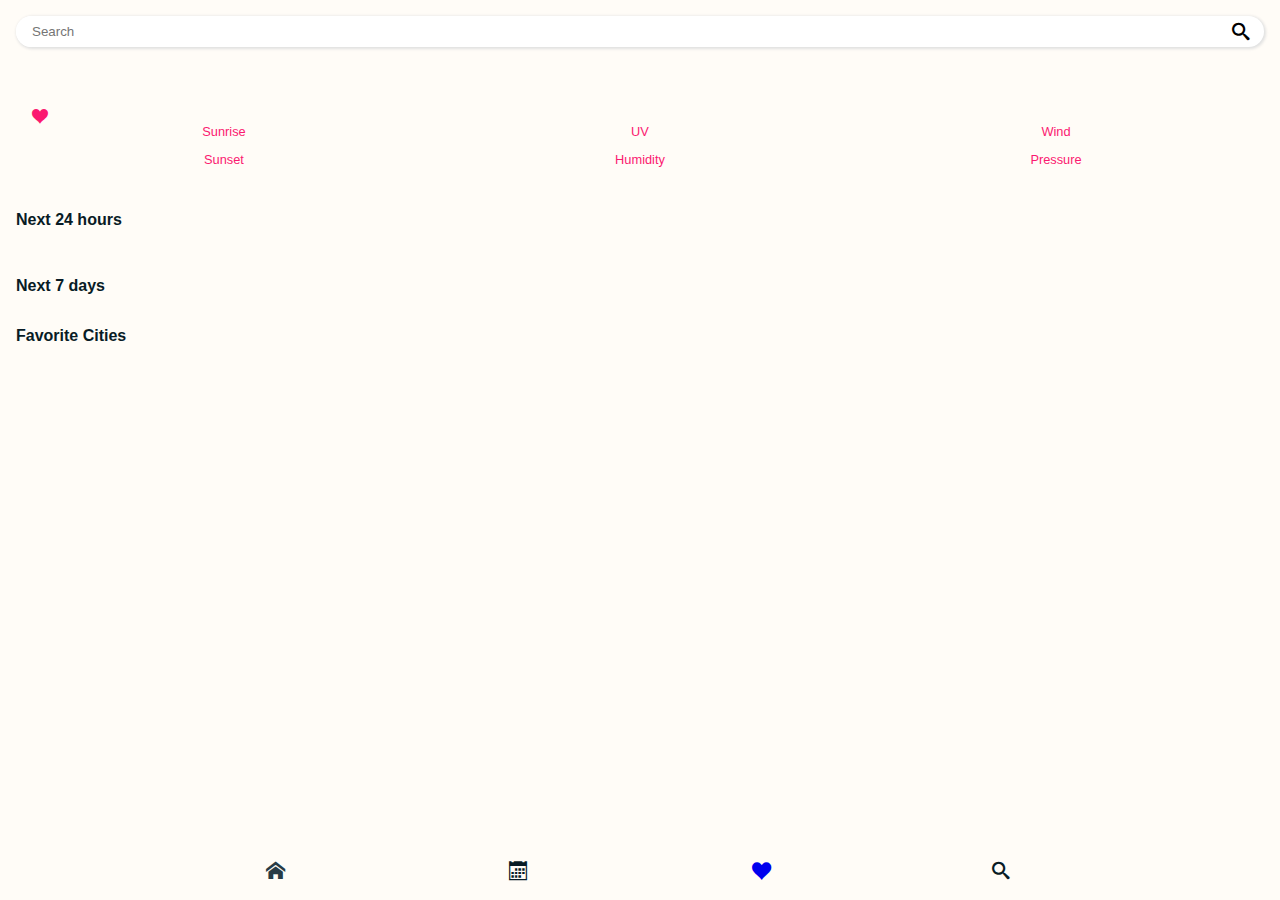
<file: index.html>
<!DOCTYPE html>
<html lang="en">
  <head>
    <meta charset="UTF-8" />
    <meta http-equiv="X-UA-Compatible" content="IE=edge" />
    <meta name="viewport" content="width=device-width, initial-scale=1.0" />
    <link rel="shortcut icon" href="./assets/favicon.png" type="image/png" />
    <link rel="stylesheet" href="./styles/icons-weather.css" />
    <link rel="stylesheet" href="./styles/icons-general.css" />
    <link rel="stylesheet" href="./styles/globals.css" />
    <link rel="stylesheet" href="./styles/search.css" />
    <link rel="stylesheet" href="./styles/home.css" />
    <link rel="stylesheet" href="./styles/nextseven.css" />
    <link rel="stylesheet" href="./styles/favorites.css" />
    <script src="./src/index.js" type="module" defer></script>
    <title>Weather App</title>
  </head>
  <body class="day">
    <section class="search">
      <form class="search-bar">
        <input class="search-input" type="text" placeholder="Search" />
        <button type="submit" class="icon-search"></button>
      </form>
      <p class="search-results"></p>
    </section>
    <section class="main-data">
      <div>
        <p class="main-data__city"></p>
        <p class="main-data__temp"></p>
        <p class="main-data__feelslike"></p>
        <i class="main-data__heart icon-heart on"></i>
      </div>
      <i class="main-data__icon icon"></i>
    </section>
    <section class="complement-data">
      <div class="complement-data__indicator">
        <p class="complement-data__indicator--title">Sunrise</p>
        <p class="complement-data__indicator--value" id="sunrise"></p>
      </div>
      <div class="complement-data__indicator">
        <p class="complement-data__indicator--title">UV</p>
        <p class="complement-data__indicator--value" id="uv"></p>
      </div>
      <div class="complement-data__indicator">
        <p class="complement-data__indicator--title">Wind</p>
        <p class="complement-data__indicator--value" id="wind"></p>
      </div>
      <div class="complement-data__indicator">
        <p class="complement-data__indicator--title">Sunset</p>
        <p class="complement-data__indicator--value" id="sunset"></p>
      </div>
      <div class="complement-data__indicator">
        <p class="complement-data__indicator--title">Humidity</p>
        <p class="complement-data__indicator--value" id="humidity"></p>
      </div>
      <div class="complement-data__indicator">
        <p class="complement-data__indicator--title">Pressure</p>
        <p class="complement-data__indicator--value" id="pressure"></p>
      </div>
    </section>
    <section class="hourly-data">
      <h2>Next 24 hours</h2>
      <div class="hourly-data__content"></div>
    </section>
    <section id="next-seven">
      <h2>Next 7 days</h2>
      <div class="day__container"></div>
    </section>
    <section class="favorite-cities">
      <h2>Favorite Cities</h2>
      <div class="favorites__container"></div>
    </section>
    <section class="menu">
      <a href="/"><i id="home-button" class="menu__item icon-home"></i></a>
      <a href="./pages/calendar.html"
        ><i id="calendar-button" class="menu__item icon-calendar"></i
      ></a>
      <a href="./pages/favorites.html"
        ><i id="favorites-buttons" class="menu__item icon-heart"></i
      ></a>
      <a href="./pages/search.html"
        ><i id="search-button" class="menu__item icon-search"></i
      ></a>
    </section>
  </body>
</html>
</file>
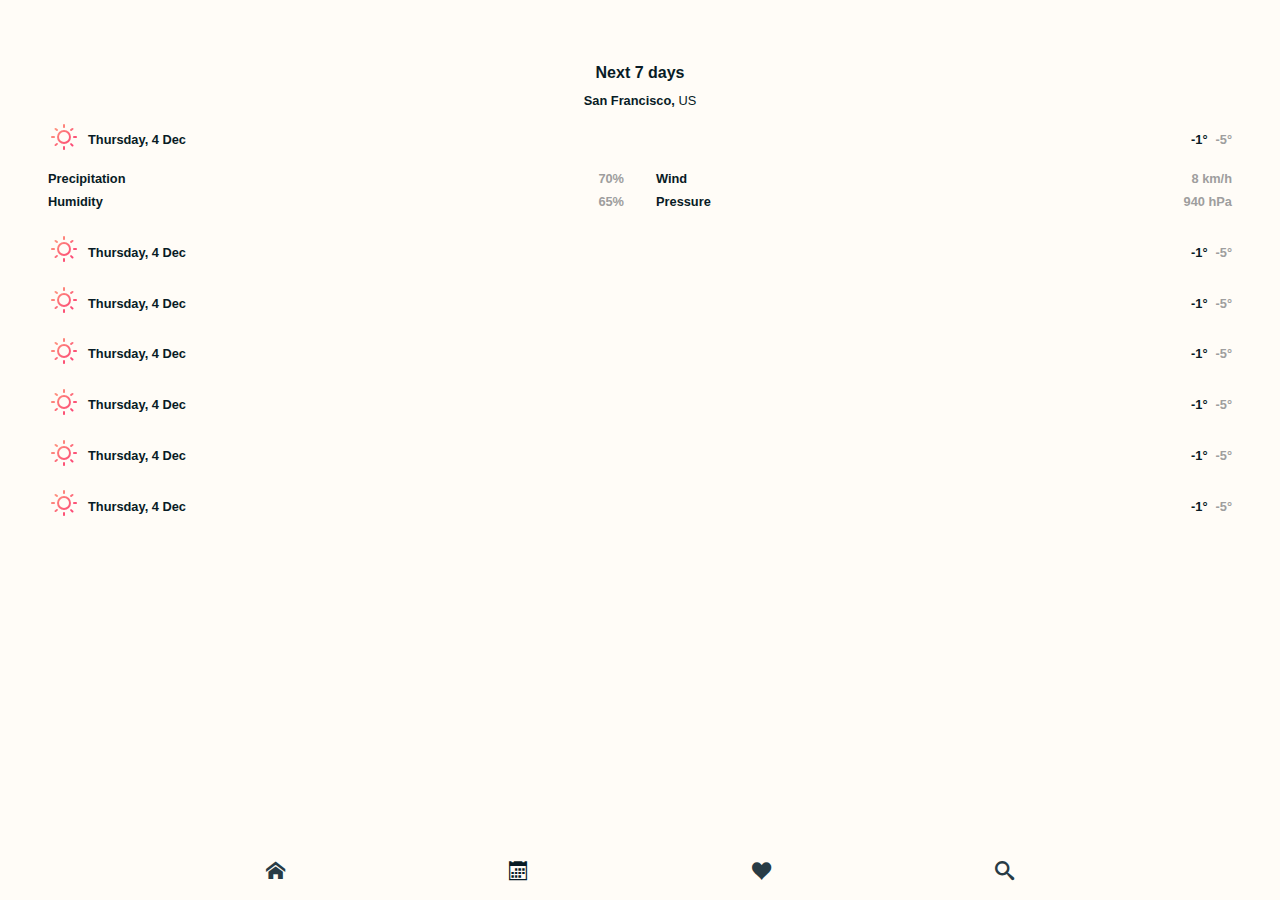
<file: pages/calendar.html>
<!DOCTYPE html>
<html lang="en">
  <head>
    <meta charset="UTF-8" />
    <meta http-equiv="X-UA-Compatible" content="IE=edge" />
    <meta name="viewport" content="width=device-width, initial-scale=1.0" />
    <link rel="shortcut icon" href="../assets/favicon.png" type="image/png" />
    <link rel="stylesheet" href="../styles/icons-weather.css" />
    <link rel="stylesheet" href="../styles/icons-general.css" />
    <link rel="stylesheet" href="../styles/globals.css" />
    <link rel="stylesheet" href="../styles/calendar.css" />
    <title>Weather App</title>
  </head>
  <body class="day">
    <section class="location">
      <h1>Next 7 days</h1>
      <p>
        <span class="city">San Francisco</span>, <span class="country">US</span>
      </p>
    </section>
    <section id="current-day__container">
      <div class="day__data">
        <div>
          <i class="icon" data-icon="B"></i>
          <p>Thursday, 4 Dec</p>
        </div>
        <div>
          <p class="highest-temp">-1°</p>
          <p class="lowest-temp">-5°</p>
        </div>
      </div>
      <div class="day__indicators">
        <div>
          <p class="indicator-name">Precipitation</p>
          <p class="indicator-value">70%</p>
        </div>
        <div>
          <p class="indicator-name">Wind</p>
          <p class="indicator-value">8 km/h</p>
        </div>
        <div>
          <p class="indicator-name">Humidity</p>
          <p class="indicator-value">65%</p>
        </div>
        <div>
          <p class="indicator-name">Pressure</p>
          <p class="indicator-value">940 hPa</p>
        </div>
      </div>
    </section>
    <section class="day__container">
      <div class="day__data">
        <div>
          <i class="icon" data-icon="B"></i>
          <p>Thursday, 4 Dec</p>
        </div>
        <div>
          <p class="highest-temp">-1°</p>
          <p class="lowest-temp">-5°</p>
        </div>
      </div>
      <div class="day__data">
        <div>
          <i class="icon" data-icon="B"></i>
          <p>Thursday, 4 Dec</p>
        </div>
        <div>
          <p class="highest-temp">-1°</p>
          <p class="lowest-temp">-5°</p>
        </div>
      </div>
      <div class="day__data">
        <div>
          <i class="icon" data-icon="B"></i>
          <p>Thursday, 4 Dec</p>
        </div>
        <div>
          <p class="highest-temp">-1°</p>
          <p class="lowest-temp">-5°</p>
        </div>
      </div>
      <div class="day__data">
        <div>
          <i class="icon" data-icon="B"></i>
          <p>Thursday, 4 Dec</p>
        </div>
        <div>
          <p class="highest-temp">-1°</p>
          <p class="lowest-temp">-5°</p>
        </div>
      </div>
      <div class="day__data">
        <div>
          <i class="icon" data-icon="B"></i>
          <p>Thursday, 4 Dec</p>
        </div>
        <div>
          <p class="highest-temp">-1°</p>
          <p class="lowest-temp">-5°</p>
        </div>
      </div>
      <div class="day__data">
        <div>
          <i class="icon" data-icon="B"></i>
          <p>Thursday, 4 Dec</p>
        </div>
        <div>
          <p class="highest-temp">-1°</p>
          <p class="lowest-temp">-5°</p>
        </div>
      </div>
    </section>
    <section class="menu">
      <a href="../index.html"
        ><i id="home-button" class="menu__item icon-home"></i
      ></a>
      <a href="#"
        ><i id="calendar-button" class="menu__item icon-calendar"></i
      ></a>
      <a href="./favorites.html"
        ><i id="favorites-button" class="menu__item icon-heart"></i
      ></a>
      <a href="./search.html"
        ><i id="search-button" class="menu__item icon-search"></i
      ></a>
    </section>
  </body>
</html>
</file>
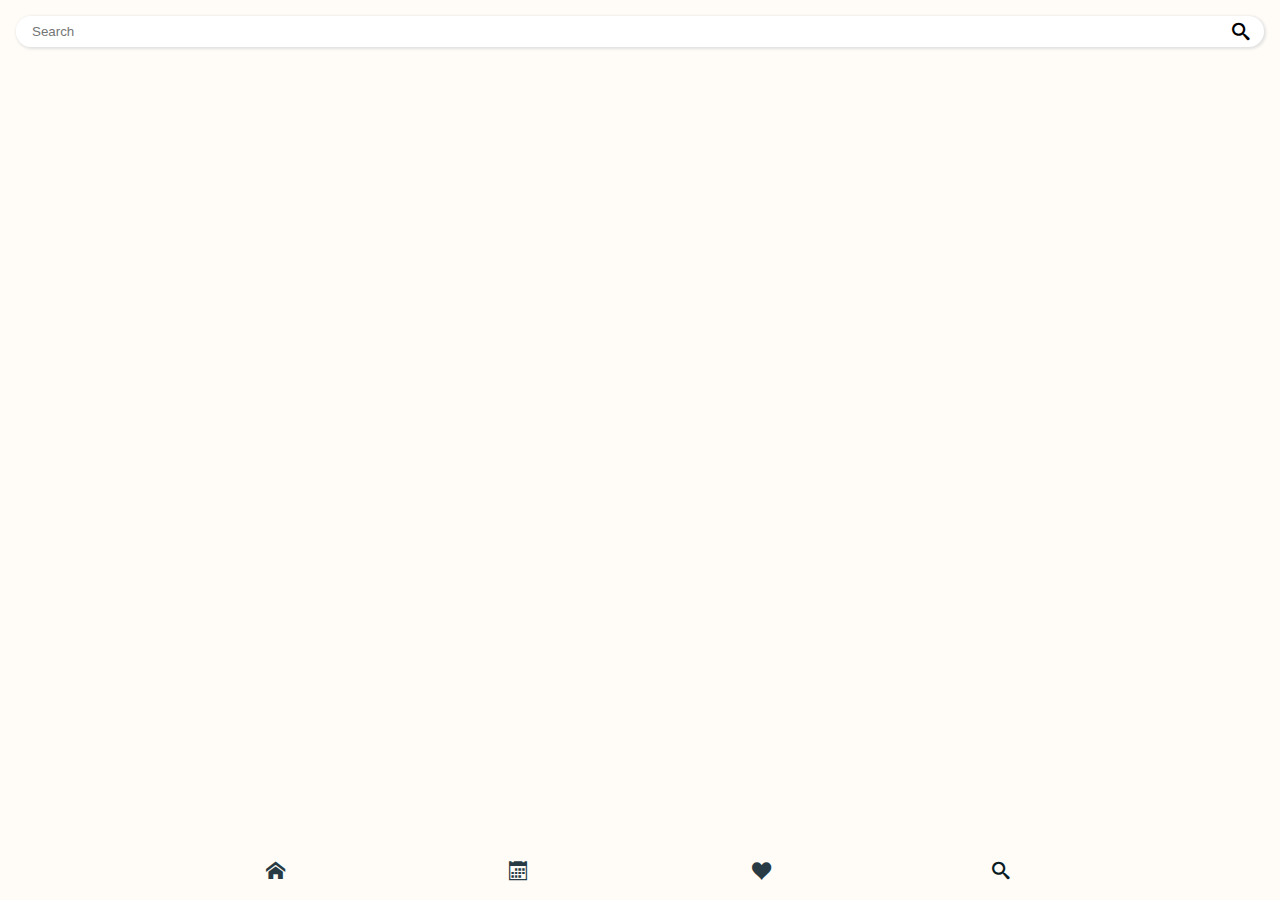
<file: pages/search.html>
<!DOCTYPE html>
<html lang="en">
  <head>
    <meta charset="UTF-8" />
    <meta http-equiv="X-UA-Compatible" content="IE=edge" />
    <meta name="viewport" content="width=device-width, initial-scale=1.0" />
    <link rel="shortcut icon" href="../assets/favicon.png" type="image/png" />
    <link rel="stylesheet" href="../styles/icons-weather.css" />
    <link rel="stylesheet" href="../styles/icons-general.css" />
    <link rel="stylesheet" href="../styles/globals.css" />
    <link rel="stylesheet" href="../styles/search.css" />
    <title>Weather App</title>
  </head>
  <body class="day">
    <form>
      <div class="search-bar">
        <input class="search-input" type="text" placeholder="Search" />
        <button type="submit" class="icon-search"></button>
      </div>
    </form>
    <section class="results"></section>
    <section class="menu">
      <a href="../index.html"
        ><i id="home-button" class="menu__item icon-home"></i
      ></a>
      <a href="./calendar.html"
        ><i id="calendar-button" class="menu__item icon-calendar"></i
      ></a>
      <a href="#"
        ><i id="favorites-button" class="menu__item icon-heart"></i
      ></a>
      <a href="./search.html"
        ><i id="search-button" class="menu__item icon-search"></i
      ></a>
    </section>
  </body>
</html>
</file>
<file: styles/icons-weather.css>
@font-face {
  font-family: 'MeteoconsRegular';
  src: url('../assets/fonts/meteocons-webfont.eot');
  src: url('../assets/fonts/meteocons-webfont.eot?#iefix')
      format('embedded-opentype'),
    url('../assets/fonts/meteocons-webfont.woff') format('woff'),
    url('../assets/fonts/meteocons-webfont.ttf') format('truetype'),
    url('../assets/fonts/meteocons-webfont.svg#MeteoconsRegular') format('svg');
  font-weight: normal;
  font-style: normal;
}
</file>
<file: styles/icons-general.css>
@font-face {
  font-family: 'icomoon';
  src: url('../assets/fonts/icomoon.eot?ysfxnz');
  src: url('../assets/fonts/icomoon.eot?ysfxnz#iefix')
      format('embedded-opentype'),
    url('../assets/fonts/icomoon.ttf?ysfxnz') format('truetype'),
    url('../assets/fonts/icomoon.woff?ysfxnz') format('woff'),
    url('../assets/fonts/icomoon.svg?ysfxnz#icomoon') format('svg');
  font-weight: normal;
  font-style: normal;
  font-display: block;
}

[class^='icon-'],
[class*=' icon-'] {
  /* use !important to prevent issues with browser extensions that change fonts */
  font-family: 'icomoon' !important;
  speak: never;
  font-style: normal;
  font-weight: normal;
  font-variant: normal;
  text-transform: none;
  line-height: 1;

  /* Better Font Rendering =========== */
  -webkit-font-smoothing: antialiased;
  -moz-osx-font-smoothing: grayscale;
}

.icon-home:before {
  content: '\e900';
}
.icon-droplet:before {
  content: '\e90b';
}
.icon-calendar:before {
  content: '\e953';
}
.icon-spinner6:before {
  content: '\e97f';
}
.icon-search:before {
  content: '\e986';
}
.icon-heart:before {
  content: '\e9da';
}
</file>
<file: styles/globals.css>
:root {
  --day: #fffcf7;
  --dimday: #e0e0e0;
  --orange: #ffb080;
  --red: #fb1970;
  --night: #081b25;
  --dimnight: #283b45;
  --blue: #28aefd;
  --purple: #ca4bf1;
  --darkpurple: #57438e;
  --gray: #9e9e9e;
  --white: #ffffff;
}

body {
  font-size: 16px;
  font-family: Helvetica, Arial, sans-serif;
  box-sizing: border-box;
  padding: 1rem;
  margin: 0;
  overflow-x: hidden;
}

body.day {
  background-color: var(--day);
  color: var(--night);
}

body.night {
  background-color: var(--night);
  color: var(--day);
}

body.day .menu {
  background-color: var(--day);
}

body.night .menu {
  background-color: var(--night);
}

i {
  font-style: normal;
}

h2 {
  font-size: 1rem;
  margin-top: 2rem;
}

p {
  font-size: 0.8rem;
}

.icon:before {
  font-family: 'MeteoconsRegular';
  content: attr(data-icon);
}

/* Menu */
.menu {
  position: fixed;
  bottom: 0;
  left: 0;
  right: 0;
  padding: 1rem 12vw;
  display: grid;
  grid-template-columns: repeat(4, 1fr);
  text-align: center;
  font-size: 1.2rem;
}

.menu a {
  text-decoration: none;
}

.menu a:hover {
  cursor: pointer;
  scale: 1.2;
}

body.day #home-button,
body.day #calendar-button,
body.day #favorites-button,
body.day #search-button {
  color: var(--dimnight);
}

body.night #home-button,
body.night #calendar-button,
body.night #favorites-button,
body.night #search-button {
  color: var(--dimday);
}
</file>
<file: styles/search.css>
/* Search bar */
.search-bar {
  background-color: var(--white);
  border-radius: 1rem;
  box-shadow: 1px 1px 3px 1px var(--dimday);
  display: flex;
  justify-content: space-between;
  overflow: hidden;
}

.search-input {
  width: 85%;
  border: none;
  padding: 0.5rem 1rem;
}

.search-input:focus {
  outline: none;
}

.icon-search {
  border: none;
  background-color: transparent;
  margin-right: 0.5rem;
  font-size: 1.1rem;
}

.icon-search:hover {
  cursor: pointer;
}

.search-results {
  padding-left: 1rem;
  font-weight: bold;
  color: var(--red);
}

/* Menu */
body.day #search-button {
  color: var(--night);
}

body.night #search-button {
  color: var(--day);
}
</file>
<file: styles/home.css>
/* Main data section */
.main-data {
  padding: 2rem 0 0;
  display: flex;
  justify-content: space-between;
}

.main-data div {
  margin-left: 1rem;
}

.main-data__city {
  font-size: 1.1rem;
  margin: 0;
}

.main-data__temp {
  font-size: 4rem;
  margin: 0.2rem 0;
}

.main-data__feelslike {
  margin: 0;
  font-size: 0.8rem;
}

.main-data__icon {
  font-size: 10rem;
}

.main-data__heart {
  display: block;
  margin-top: 1rem;
}

.main-data__heart:hover {
  cursor: pointer;
}

.main-data__heart.on {
  color: var(--red);
}

.main-data__heart.off {
  color: var(--gray);
}

body.day .main-data__icon,
.hourly-data__content--icon {
  color: var(--red);
  background: -webkit-linear-gradient(-45deg, var(--orange), var(--red));
  -webkit-background-clip: text;
  -webkit-text-fill-color: transparent;
}

body.night .main-data__icon {
  color: var(--red);
  background: -webkit-linear-gradient(
    -45deg,
    var(--blue),
    var(--darkpurple),
    var(--purple)
  );
  -webkit-background-clip: text;
  -webkit-text-fill-color: transparent;
}

body.day .complement-data__indicator--title {
  color: var(--red);
}

body.night .complement-data__indicator--title {
  color: var(--blue);
}

/* Hourly data section */
.hourly-data__content {
  margin: 1rem 0;
  display: flex;
  max-width: 100%;
  overflow-x: scroll;
}

.hourly-data__content--block {
  display: flex;
  flex-direction: column;
  align-items: center;
  margin: 0 1rem;
}

.hourly-data__content--block:first-child {
  margin-left: 0;
}

.hourly-data__content--hour {
  font-size: 0.6rem;
  margin: 0 0 0.3rem;
  width: max-content;
}

.hourly-data__content--icon {
  font-size: 1.5rem;
}

.hourly-data__content--temp {
  margin: 0.2rem 0;
  font-size: 1.2rem;
}

/* Complement data section */
.complement-data {
  display: grid;
  grid-template-columns: repeat(3, 1fr);
  text-align: center;
}

.complement-data__indicator--title {
  font-size: 0.8rem;
  margin: 0;
}

.complement-data__indicator--value {
  font-weight: bold;
  margin: 0.5rem 0 0.8rem;
}

body.day #home-button {
  color: var(--dimnight);
}

body.night #home-button {
  color: var(--dimday);
}
</file>
<file: styles/nextseven.css>
/* Globals specific for this page */
#next-seven h1 {
  font-size: 1rem;
  margin-top: 2rem;
}

/* Location */
.location {
  font-size: 0.7rem;
  text-align: center;
}

.country {
  font-weight: normal;
}

/* Current data */
.day__container {
  margin: 0 0 1.5rem;
}

.day__data {
  display: flex;
  justify-content: space-between;
  margin: 0.5rem 0;
}

.day__data div {
  display: flex;
  align-items: center;
}

.day__data i {
  font-size: 2rem;
}

.day__data p {
  margin: 0 0 0 0.5rem;
}

.lowest-temp {
  color: var(--gray);
}

.day__indicators {
  display: grid;
  grid-template-columns: repeat(2, 1fr);
  font-size: 0.7rem;
  gap: 0.5rem 2rem;
}

.day__indicators p {
  margin: 0;
  font-weight: bold;
}

.day__indicators div {
  display: flex;
  justify-content: space-between;
}

.indicator-value {
  color: var(--gray);
}

/* Menu */
body.day #calendar-button {
  color: var(--night);
}

body.night #calendar-button {
  color: var(--day);
}

/* Colors */
.icon {
  color: var(--red);
  background: -webkit-linear-gradient(-45deg, var(--orange), var(--red));
  -webkit-background-clip: text;
  -webkit-text-fill-color: transparent;
}
</file>
<file: styles/favorites.css>
/* Cards */
.favorites__container {
  display: flex;
  margin: 0 2rem 4rem 0;
  flex-wrap: wrap;
}

.favorites__card {
  padding: 0.5rem;
  border-radius: 1rem;
  background-color: var(--white);
  box-shadow: 1px 1px 5px 1px var(--dimday);
  width: 7rem;
  margin-right: 0.5rem;
}

.favorites__card:hover {
  cursor: pointer;
  box-shadow: 1px 1px 12px 1px var(--dimday);
}

.favorites__card--main-data {
  min-height: 5.5rem;
  margin: 0.5rem;
  display: flex;
  justify-content: space-between;
}

.favorites__card--main-data i {
  font-size: 3rem;
}

.temp {
  font-size: 1.5rem;
  margin: 0.5rem 0 0;
}

.location {
  font-size: 0.7rem;
  margin-bottom: 0;
}
.city,
.country {
  display: block;
}

.country {
  color: var(--gray);
}

.favorites__card--other-data {
  margin-top: 1rem;
  display: flex;
  justify-content: space-evenly;
}

.favorites__card--other-data div {
  display: flex;
  align-items: center;
}

.favorites__card--other-data p {
  font-size: 0.7rem;
  margin: 0 0.2rem;
}

.favorites__card--other-data i {
  font-size: 0.7rem;
}

.favorites__card--other-data .icon {
  font-size: 1rem;
}

/* Colors */
body.night .favorites__card {
  background-color: var(--dimnight);
}

.favorites__card--main-data i,
.favorites__card--other-data i {
  color: var(--red);
  background: -webkit-linear-gradient(-45deg, var(--orange), var(--red));
  -webkit-background-clip: text;
  -webkit-text-fill-color: transparent;
}
</file>
<file: styles/calendar.css>
/* Globals specific for this page */
body {
  margin: 1rem 2rem 3rem;
}

h1 {
  font-size: 1rem;
  margin-top: 2rem;
}

p {
  font-weight: bold;
  margin: 0;
}

/* Location */
.location {
  font-size: 0.7rem;
  text-align: center;
}

.country {
  font-weight: normal;
}

/* Current data */
.day__container {
  margin-top: 1.5rem;
}

.day__data {
  display: flex;
  justify-content: space-between;
  margin: 0.8rem 0;
}

.day__data div {
  display: flex;
  align-items: center;
}

.day__data i {
  font-size: 2rem;
}

.day__data p {
  margin-left: 0.5rem;
}

.lowest-temp {
  color: var(--gray);
}

.day__indicators {
  display: grid;
  grid-template-columns: repeat(2, 1fr);
  font-size: 0.7rem;
  gap: 0.5rem 2rem;
}

.day__indicators div {
  display: flex;
  justify-content: space-between;
}

.indicator-value {
  color: var(--gray);
}

/* Menu */
body.day #calendar-button {
  color: var(--night);
}

body.night #calendar-button {
  color: var(--day);
}

/* Colors */
body.day .icon {
  color: var(--red);
  background: -webkit-linear-gradient(-45deg, var(--orange), var(--red));
  -webkit-background-clip: text;
  -webkit-text-fill-color: transparent;
}

body.night .icon {
  color: var(--red);
  background: -webkit-linear-gradient(
    -45deg,
    var(--blue),
    var(--darkpurple),
    var(--purple),
    var(--blue)
  );
  -webkit-background-clip: text;
  -webkit-text-fill-color: transparent;
}
</file>
